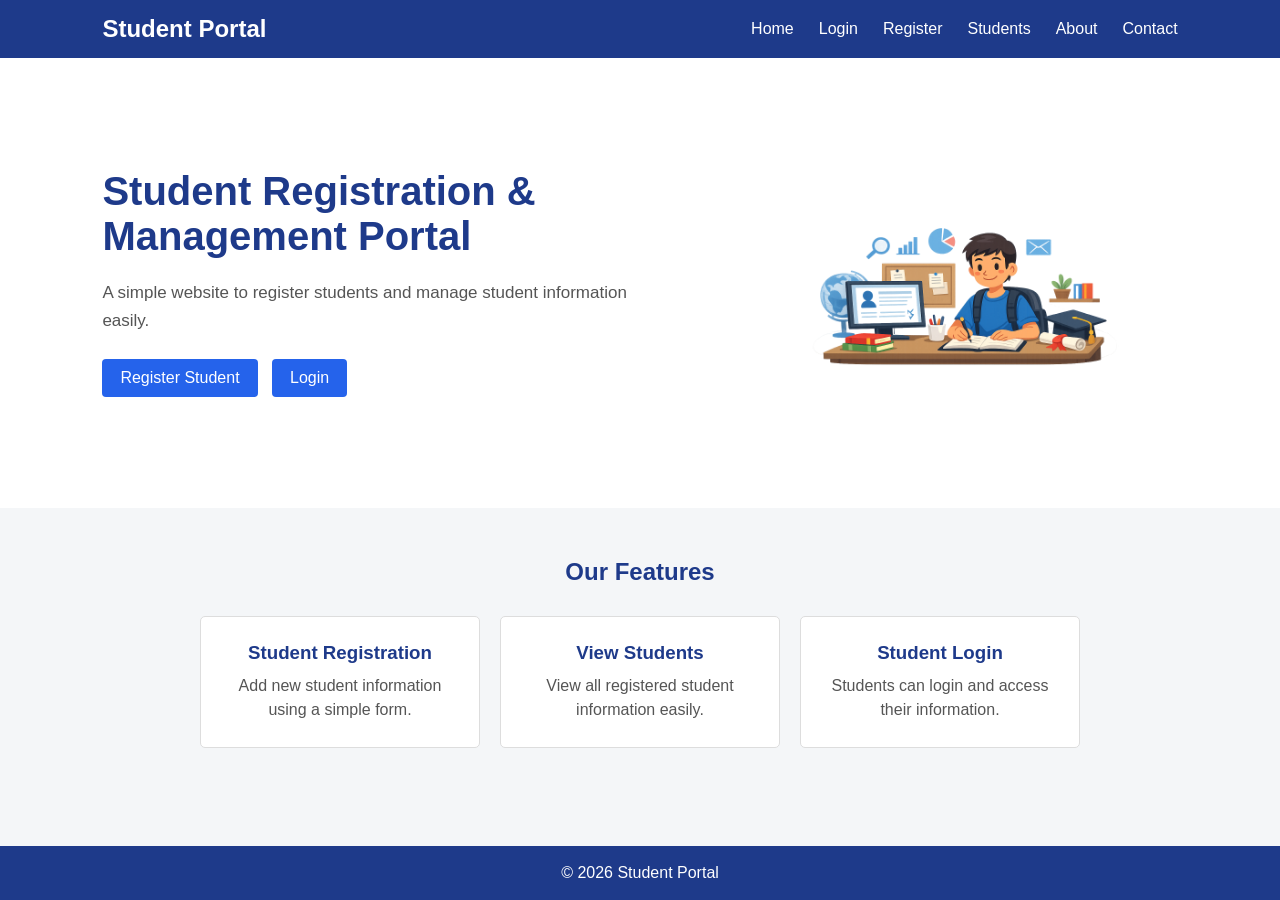
<file: index.html>
<!DOCTYPE html>
<html lang="en">
<head>
    <meta charset="UTF-8">
    <meta name="viewport" content="width=device-width, initial-scale=1.0">
    <title>Student Portal</title>
    <link rel="stylesheet" href="style.css">
</head>
<body>
    <header>
        <nav>
            <h2>Student Portal</h2>
            <ul>
                <li><a href="index.html">Home</a></li>
                <li><a href="login.html">Login</a></li>
                <li><a href="register.html">Register</a></li>
                <li><a href="students.html">Students</a></li>
                <li><a href="about.html">About</a></li>
                <li><a href="contact.html">Contact</a></li>
            </ul>
        </nav>
    </header>
    <main>
        <section class="hero">
            <div class="hero-text">
                <h1>Student Registration & Management Portal</h1>
                <p>A simple website to register students and manage student information easily.</p>
                <a href="register.html" class="btn">Register Student</a>
                <a href="login.html" class="btn">Login</a>
            </div>
            <div class="hero-image">
                <img src="logo.png" alt="Student Image">
            </div>
        </section>
        <section class="features">
            <h2>Our Features</h2>
            <div class="feature-box">
                <div class="card">
                    <h3>Student Registration</h3>
                    <p>Add new student information using a simple form.</p>
                </div>
                <div class="card">
                    <h3>View Students</h3>
                    <p>View all registered student information easily.</p>
                </div>
                <div class="card">
                    <h3>Student Login</h3>
                    <p>Students can login and access their information.</p>
                </div>
            </div>
        </section>
    </main>
    <footer>
        <p>&copy; 2026 Student Portal</p>
    </footer>
    <script src="script.js"></script>
</body>
</html>
</file>
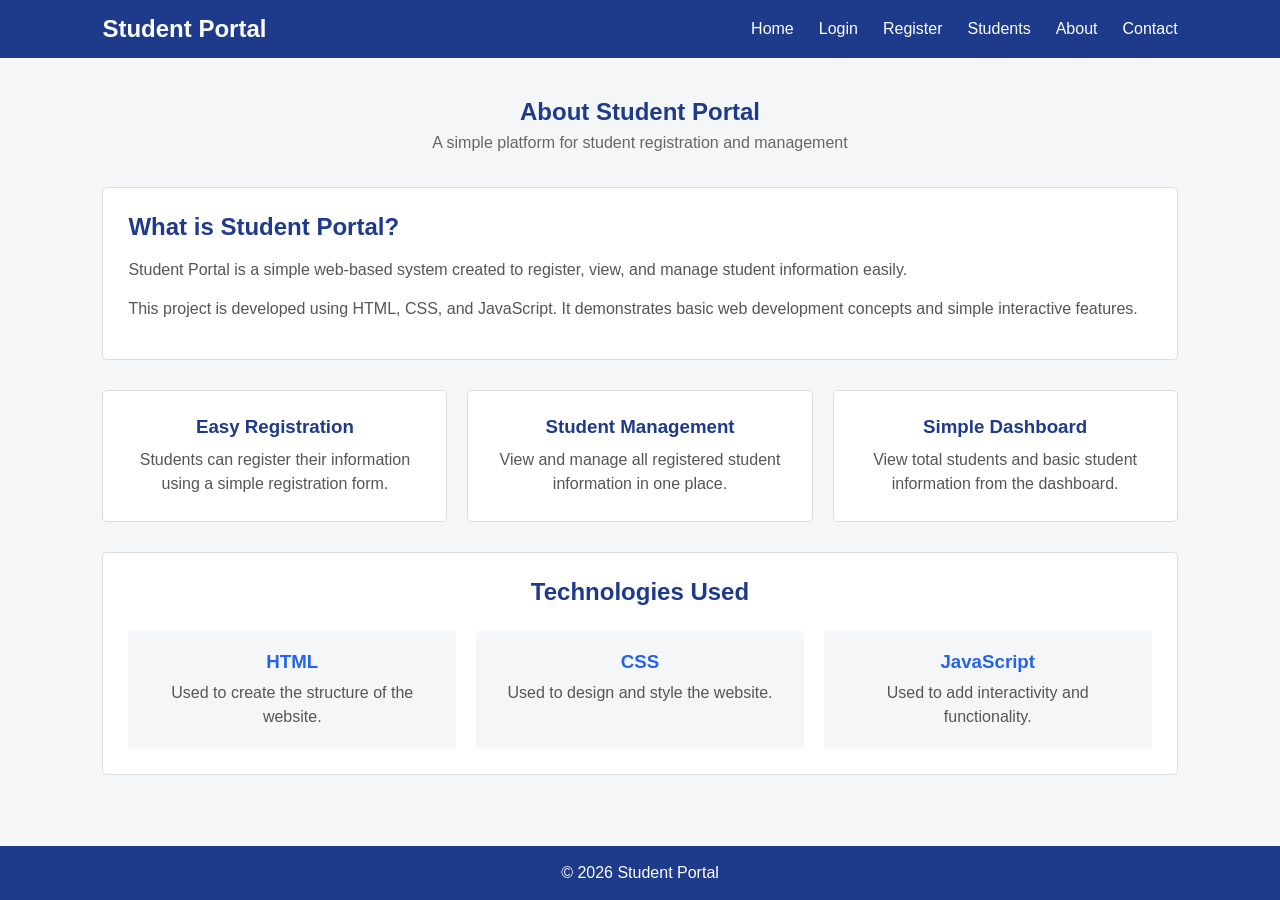
<file: about.html>
<!DOCTYPE html>
<html lang="en">
<head>
    <meta charset="UTF-8">
    <meta name="viewport" content="width=device-width, initial-scale=1.0">
    <title>About - Student Portal</title>
    <link rel="stylesheet" href="style.css">
</head>
<body>
    <header>
        <nav>
            <h2>Student Portal</h2>
            <ul>
                <li><a href="index.html">Home</a></li>
                <li><a href="login.html">Login</a></li>
                <li><a href="register.html">Register</a></li>
                <li><a href="students.html">Students</a></li>
                <li><a href="about.html">About</a></li>
                <li><a href="contact.html">Contact</a></li>
            </ul>
        </nav>
    </header>
    <main>
        <section class="about-page">
            <div class="about-title">
                <h1>About Student Portal</h1>
                <p>A simple platform for student registration and management</p>
            </div>
            <div class="about-box">
                <h2>What is Student Portal?</h2>
                <p>Student Portal is a simple web-based system created to register, view, and manage student information easily.</p>
                <p>This project is developed using HTML, CSS, and JavaScript. It demonstrates basic web development concepts and simple interactive features.</p>
            </div>
            <div class="about-features">
                <div class="about-card">
                    <h3>Easy Registration</h3>
                    <p>Students can register their information using a simple registration form.</p>
                </div>
                <div class="about-card">
                    <h3>Student Management</h3>
                    <p>View and manage all registered student information in one place.</p>
                </div>
                <div class="about-card">
                    <h3>Simple Dashboard</h3>
                    <p>View total students and basic student information from the dashboard.</p>
                </div>
            </div>
            <div class="technology-box">
                <h2>Technologies Used</h2>
                <div class="technology-list">
                    <div class="technology-item">
                        <h3>HTML</h3>
                        <p>Used to create the structure of the website.</p>
                    </div>
                    <div class="technology-item">
                        <h3>CSS</h3>
                        <p>Used to design and style the website.</p>
                    </div>
                    <div class="technology-item">
                        <h3>JavaScript</h3>
                        <p>Used to add interactivity and functionality.</p>
                    </div>
                </div>
            </div>
        </section>
    </main>
    <footer>
        <p>&copy; 2026 Student Portal</p>
    </footer>
    <script src="script.js"></script>
</body>
</html>
</file>
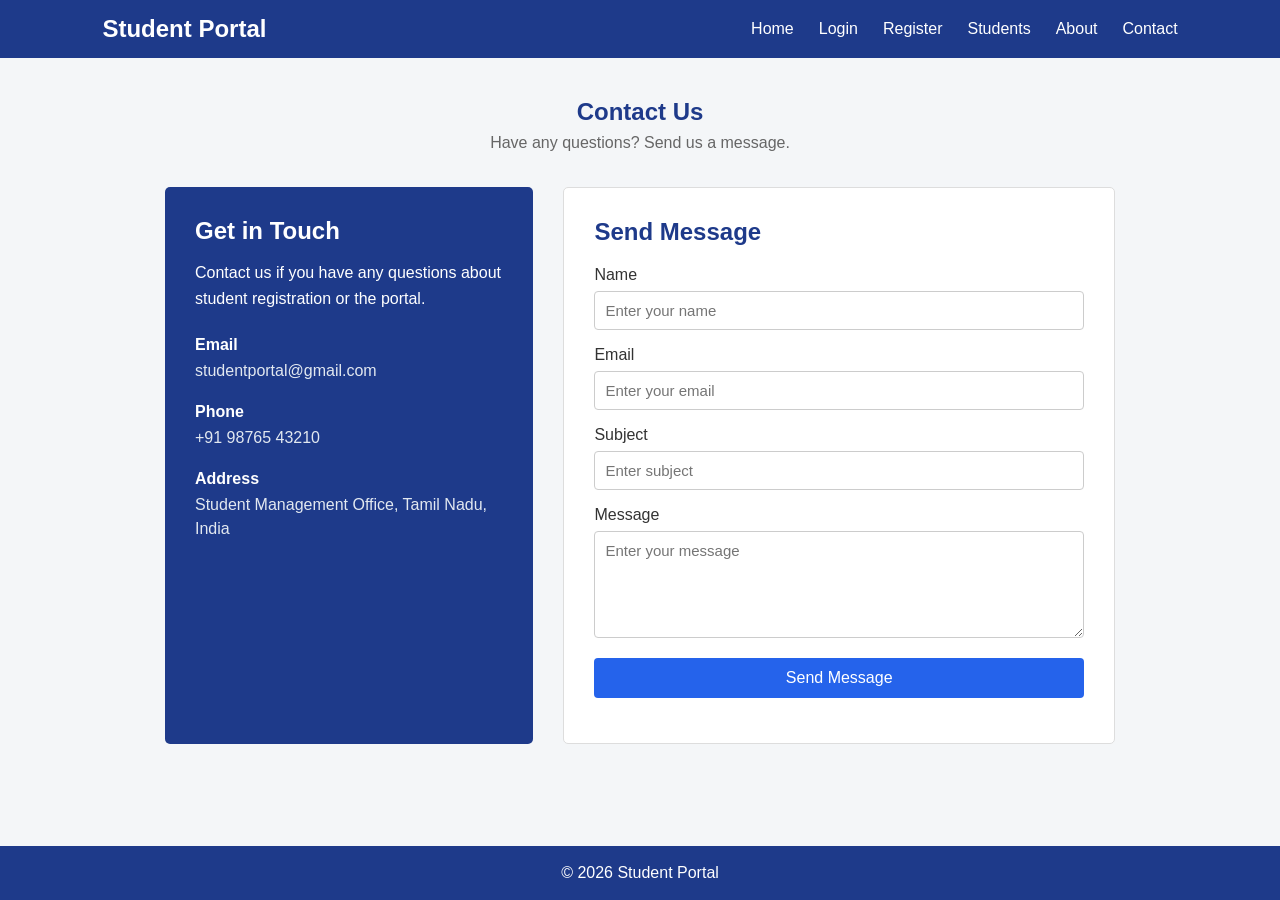
<file: contact.html>
<!DOCTYPE html>
<html lang="en">
<head>
    <meta charset="UTF-8">
    <meta name="viewport" content="width=device-width, initial-scale=1.0">
    <title>Contact - Student Portal</title>
    <link rel="stylesheet" href="style.css">
</head>
<body>
    <header>
        <nav>
            <h2>Student Portal</h2>
            <ul>
                <li><a href="index.html">Home</a></li>
                <li><a href="login.html">Login</a></li>
                <li><a href="register.html">Register</a></li>
                <li><a href="students.html">Students</a></li>
                <li><a href="about.html">About</a></li>
                <li><a href="contact.html">Contact</a></li>
            </ul>
        </nav>
    </header>
    <main>
        <section class="contact-section">
            <div class="contact-title">
                <h1>Contact Us</h1>
                <p>Have any questions? Send us a message.</p>
            </div>
            <div class="contact-container">
                <div class="contact-info">
                    <h2>Get in Touch</h2>
                    <p>Contact us if you have any questions about student registration or the portal.</p>
                    <div class="contact-item">
                        <h3>Email</h3>
                        <p>studentportal@gmail.com</p>
                    </div>
                    <div class="contact-item">
                        <h3>Phone</h3>
                        <p>+91 98765 43210</p>
                    </div>
                    <div class="contact-item">
                        <h3>Address</h3>
                        <p>Student Management Office, Tamil Nadu, India</p>
                    </div>
                </div>
                <div class="contact-form-box">
                    <h2>Send Message</h2>
                    <form id="contactForm">
                        <div class="contact-group">
                            <label for="contactName">Name</label>
                            <input type="text" id="contactName" placeholder="Enter your name">
                        </div>
                        <div class="contact-group">
                            <label for="contactEmail">Email</label>
                            <input type="email" id="contactEmail" placeholder="Enter your email">
                        </div>
                        <div class="contact-group">
                            <label for="contactSubject">Subject</label>
                            <input type="text" id="contactSubject" placeholder="Enter subject">
                        </div>
                        <div class="contact-group">
                            <label for="contactMessage">Message</label>
                            <textarea id="contactMessage" rows="5" placeholder="Enter your message"></textarea>
                        </div>
                        <button type="submit">Send Message</button>
                    </form>
                    <p id="contactFormMessage"></p>
                </div>
            </div>
        </section>
    </main>
    <footer>
        <p>&copy; 2026 Student Portal</p>
    </footer>
    <script src="script.js"></script>
</body>
</html>
</file>
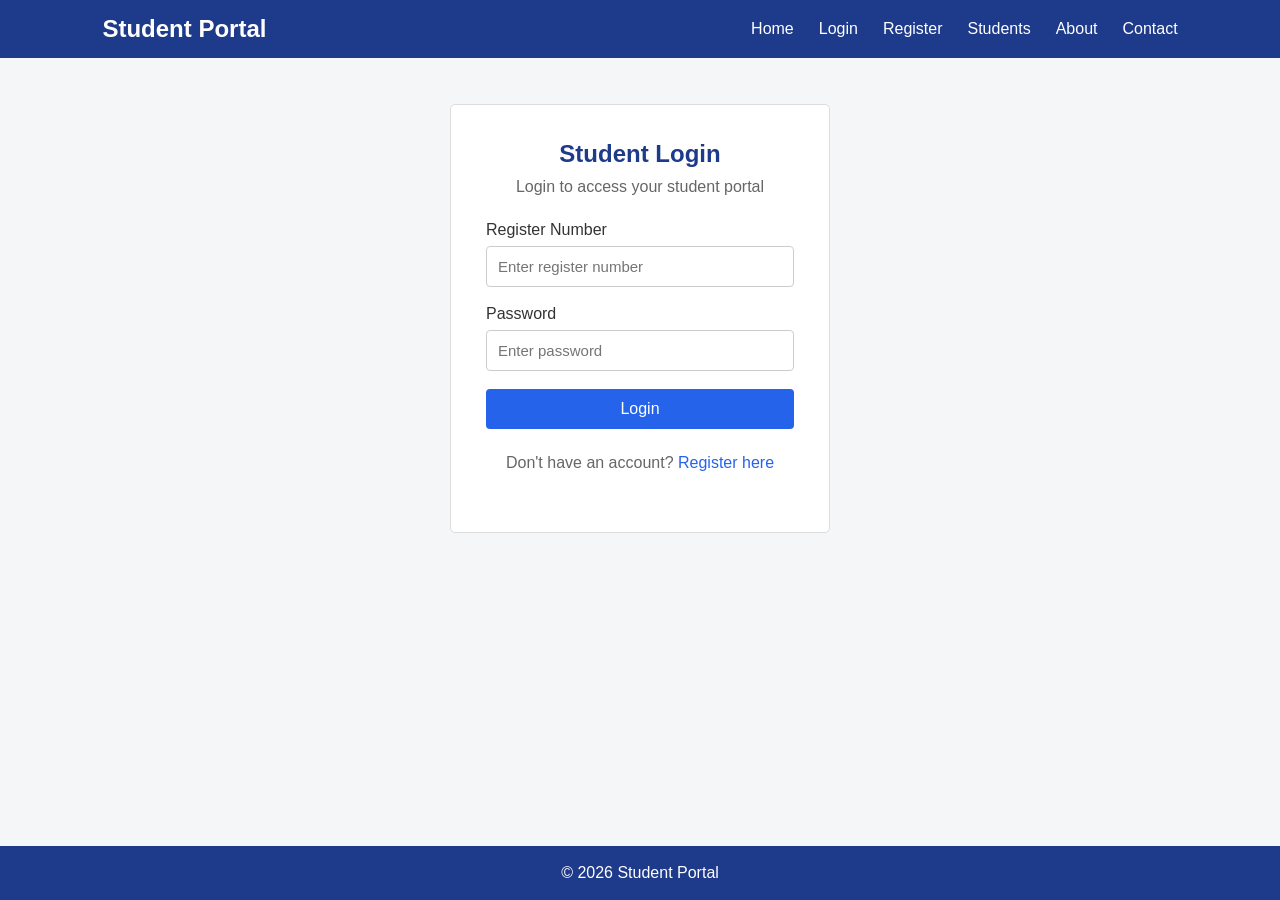
<file: login.html>
<!DOCTYPE html>
<html lang="en">
<head>
    <meta charset="UTF-8">
    <meta name="viewport" content="width=device-width, initial-scale=1.0">
    <title>Login - Student Portal</title>
    <link rel="stylesheet" href="style.css">
</head>
<body>
    <header>
        <nav>
            <h2>Student Portal</h2>
            <ul>
                <li><a href="index.html">Home</a></li>
                <li><a href="login.html">Login</a></li>
                <li><a href="register.html">Register</a></li>
                <li><a href="students.html">Students</a></li>
                <li><a href="about.html">About</a></li>
                <li><a href="contact.html">Contact</a></li>
            </ul>
        </nav>
    </header>
    <main>
        <section class="login-section">
            <div class="login-box">
                <h1>Student Login</h1>
                <p>Login to access your student portal</p>
                <form id="loginForm">
                    <div class="input-group">
                        <label for="loginRegister">Register Number</label>
                        <input type="text" id="loginRegister" placeholder="Enter register number">
                    </div>
                    <div class="input-group">
                        <label for="loginPassword">Password</label>
                        <input type="password" id="loginPassword" placeholder="Enter password">
                    </div>
                    <button type="submit">Login</button>
                </form>
                <p id="loginMessage"></p>
                <p class="register-text">Don't have an account? <a href="register.html">Register here</a></p>
            </div>
        </section>
    </main>
    <footer>
        <p>&copy; 2026 Student Portal</p>
    </footer>
    <script src="script.js"></script>
</body>
</html>
</file>
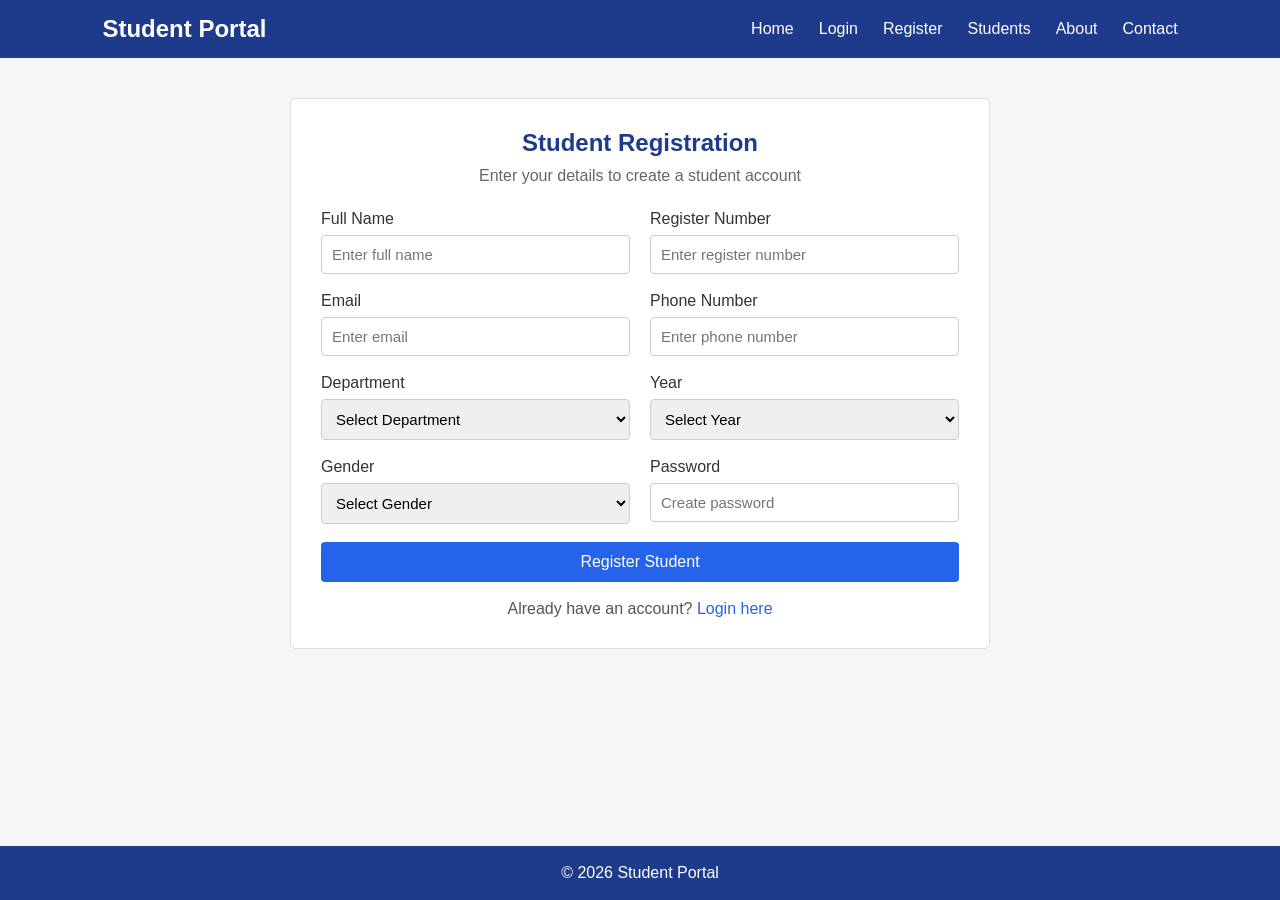
<file: register.html>
<!DOCTYPE html>
<html lang="en">
<head>
    <meta charset="UTF-8">
    <meta name="viewport" content="width=device-width, initial-scale=1.0">
    <title>Register - Student Portal</title>
    <link rel="stylesheet" href="style.css">
</head>
<body>
    <header>
        <nav>
            <h2>Student Portal</h2>
            <ul>
                <li><a href="index.html">Home</a></li>
                <li><a href="login.html">Login</a></li>
                <li><a href="register.html">Register</a></li>
                <li><a href="students.html">Students</a></li>
                <li><a href="about.html">About</a></li>
                <li><a href="contact.html">Contact</a></li>
            </ul>
        </nav>
    </header>
    <main>
        <section class="register-section">
            <div class="register-box">
                <h1>Student Registration</h1>
                <p class="register-description">Enter your details to create a student account</p>
                <form id="registerForm">
                    <div class="register-row">
                        <div class="form-group">
                            <label for="studentName">Full Name</label>
                            <input type="text" id="studentName" placeholder="Enter full name">
                        </div>
                        <div class="form-group">
                            <label for="registerNumber">Register Number</label>
                            <input type="text" id="registerNumber" placeholder="Enter register number">
                        </div>
                    </div>
                    <div class="register-row">
                        <div class="form-group">
                            <label for="studentEmail">Email</label>
                            <input type="email" id="studentEmail" placeholder="Enter email">
                        </div>
                        <div class="form-group">
                            <label for="phoneNumber">Phone Number</label>
                            <input type="tel" id="phoneNumber" placeholder="Enter phone number">
                        </div>
                    </div>
                    <div class="register-row">
                        <div class="form-group">
                            <label for="department">Department</label>
                            <select id="department">
                                <option value="">Select Department</option>
                                <option value="AI & DS">AI & DS</option>
                                <option value="CSE">CSE</option>
                                <option value="ECE">ECE</option>
                                <option value="EEE">EEE</option>
                                <option value="Mechanical">Mechanical</option>
                            </select>
                        </div>
                        <div class="form-group">
                            <label for="studentYear">Year</label>
                            <select id="studentYear">
                                <option value="">Select Year</option>
                                <option value="1st Year">1st Year</option>
                                <option value="2nd Year">2nd Year</option>
                                <option value="3rd Year">3rd Year</option>
                                <option value="4th Year">4th Year</option>
                            </select>
                        </div>
                    </div>
                    <div class="register-row">
                        <div class="form-group">
                            <label for="gender">Gender</label>
                            <select id="gender">
                                <option value="">Select Gender</option>
                                <option value="Male">Male</option>
                                <option value="Female">Female</option>
                                <option value="Other">Other</option>
                            </select>
                        </div>
                        <div class="form-group">
                            <label for="registerPassword">Password</label>
                            <input type="password" id="registerPassword" placeholder="Create password">
                        </div>
                    </div>
                    <button type="submit" class="register-btn">Register Student</button>
                </form>
                <p id="registerMessage"></p>
                <p class="login-text">Already have an account? <a href="login.html">Login here</a></p>
            </div>
        </section>
    </main>
    <footer>
        <p>&copy; 2026 Student Portal</p>
    </footer>
    <script src="script.js"></script>
</body>
</html>
</file>
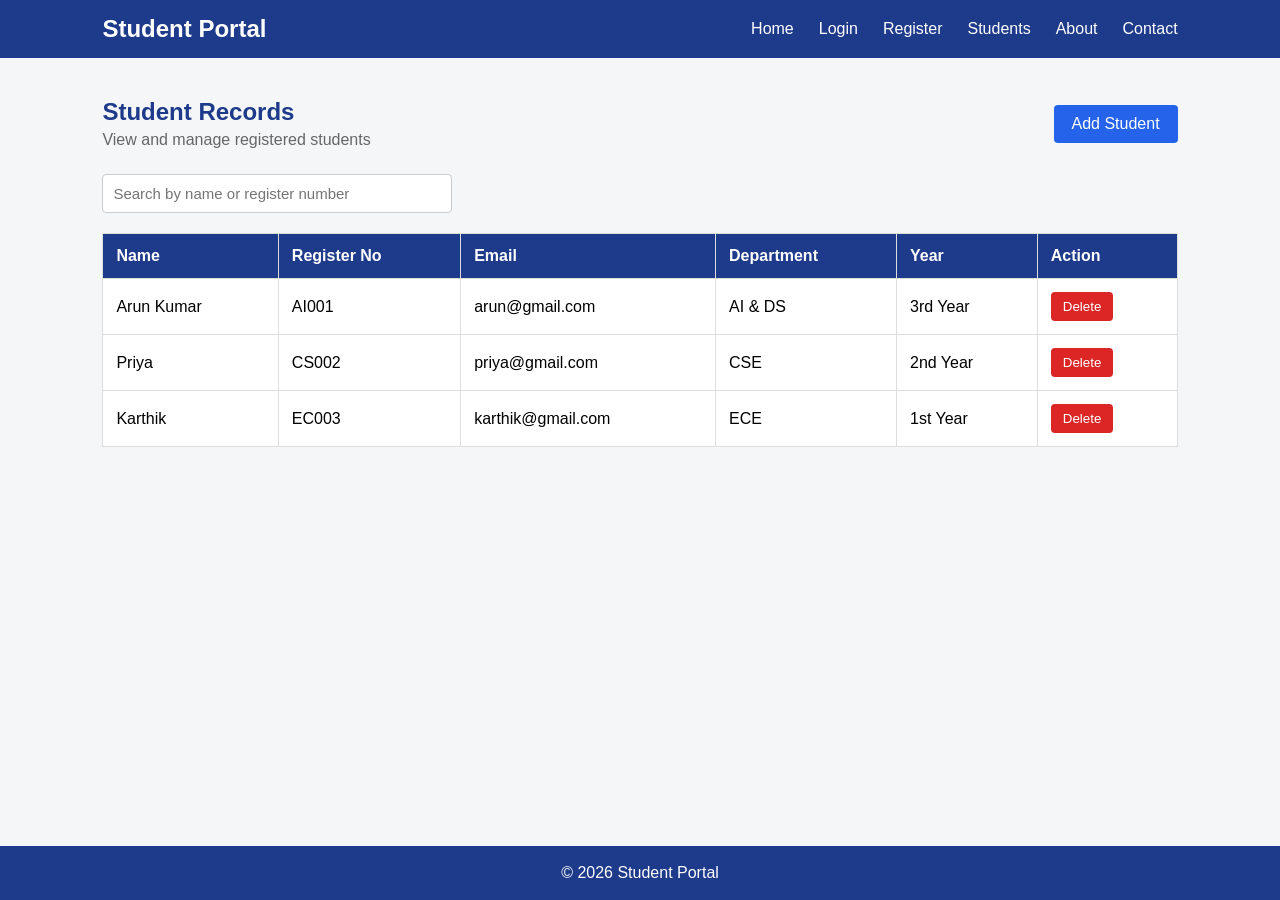
<file: students.html>
<!DOCTYPE html>
<html lang="en">
<head>
    <meta charset="UTF-8">
    <meta name="viewport" content="width=device-width, initial-scale=1.0">
    <title>Students - Student Portal</title>
    <link rel="stylesheet" href="style.css">
</head>
<body>
    <header>
        <nav>
            <h2>Student Portal</h2>
            <ul>
                <li><a href="index.html">Home</a></li>
                <li><a href="login.html">Login</a></li>
                <li><a href="register.html">Register</a></li>
                <li><a href="students.html">Students</a></li>
                <li><a href="about.html">About</a></li>
                <li><a href="contact.html">Contact</a></li>
            </ul>
        </nav>
    </header>
    <main>
        <section class="students-section">
            <div class="students-header">
                <div>
                    <h1>Student Records</h1>
                    <p>View and manage registered students</p>
                </div>
                <a href="register.html" class="add-student-btn">Add Student</a>
            </div>
            <div class="search-box">
                <input type="text" id="searchStudent" placeholder="Search by name or register number">
            </div>
            <div class="student-table">
                <table>
                    <thead>
                        <tr>
                            <th>Name</th>
                            <th>Register No</th>
                            <th>Email</th>
                            <th>Department</th>
                            <th>Year</th>
                            <th>Action</th>
                        </tr>
                    </thead>
                    <tbody id="studentTableBody">
                        <tr>
                            <td>Arun Kumar</td>
                            <td>AI001</td>
                            <td>arun@gmail.com</td>
                            <td>AI & DS</td>
                            <td>3rd Year</td>
                            <td><button class="delete-btn">Delete</button></td>
                        </tr>
                        <tr>
                            <td>Priya</td>
                            <td>CS002</td>
                            <td>priya@gmail.com</td>
                            <td>CSE</td>
                            <td>2nd Year</td>
                            <td><button class="delete-btn">Delete</button></td>
                        </tr>
                        <tr>
                            <td>Karthik</td>
                            <td>EC003</td>
                            <td>karthik@gmail.com</td>
                            <td>ECE</td>
                            <td>1st Year</td>
                            <td><button class="delete-btn">Delete</button></td>
                        </tr>
                    </tbody>
                </table>
            </div>
            <p id="studentMessage"></p>
        </section>
    </main>
    <footer>
        <p>&copy; 2026 Student Portal</p>
    </footer>
    <script src="script.js"></script>
</body>
</html>
</file>
<file: style.css>
* {
    margin: 0;
    padding: 0;
    box-sizing: border-box;
}

html,
body {
    height: 100%;
}

body {
    font-family: Arial, sans-serif;
    background-color: #f4f6f8;
    min-height: 100vh;
    display: flex;
    flex-direction: column;
}

main {
    flex: 1;
}

footer {
    background-color: #1e3a8a;
    color: white;
    text-align: center;
    padding: 18px;
    margin-top: auto;
}

header {
    background-color: #1e3a8a;
    padding: 15px 8%;
}

nav {
    display: flex;
    justify-content: space-between;
    align-items: center;
}

nav h2 {
    color: white;
}

nav ul {
    display: flex;
    list-style: none;
    gap: 25px;
}

nav ul li a {
    color: white;
    text-decoration: none;
}

nav ul li a:hover {
    text-decoration: underline;
}

.hero {
    min-height: 450px;
    display: flex;
    justify-content: space-between;
    align-items: center;
    padding: 50px 8%;
    background-color: white;
}

.hero-text {
    width: 50%;
}

.hero-text h1 {
    font-size: 40px;
    color: #1e3a8a;
    margin-bottom: 20px;
}

.hero-text p {
    font-size: 17px;
    line-height: 1.6;
    margin-bottom: 25px;
    color: #555;
}

.btn {
    display: inline-block;
    background-color: #2563eb;
    color: white;
    padding: 10px 18px;
    margin-right: 10px;
    text-decoration: none;
    border-radius: 4px;
}

.btn:hover {
    background-color: #1e40af;
}

.hero-image {
    width: 40%;
    text-align: center;
}

.hero-image img {
    width: 100%;
    max-width: 350px;
}

.features {
    padding: 50px 8%;
    text-align: center;
}

.features h2 {
    color: #1e3a8a;
    margin-bottom: 30px;
}

.feature-box {
    display: flex;
    justify-content: center;
    gap: 20px;
}

.card {
    width: 280px;
    background-color: white;
    padding: 25px;
    border: 1px solid #ddd;
    border-radius: 5px;
}

.card h3 {
    color: #1e3a8a;
    margin-bottom: 10px;
}

.card p {
    color: #555;
    line-height: 1.5;
}

@media (max-width: 768px) {
    nav {
        flex-direction: column;
        gap: 15px;
    }

    nav ul {
        gap: 12px;
        flex-wrap: wrap;
        justify-content: center;
    }

    .hero {
        flex-direction: column;
        text-align: center;
    }

    .hero-text {
        width: 100%;
    }

    .hero-text h1 {
        font-size: 30px;
    }

    .hero-image {
        width: 100%;
        margin-top: 30px;
    }

    .feature-box {
        flex-direction: column;
        align-items: center;
    }
}

.login-section {
    min-height: 520px;
    display: flex;
    justify-content: center;
    align-items: center;
    padding: 40px 20px;
}

.login-box {
    width: 380px;
    background-color: white;
    padding: 35px;
    border: 1px solid #ddd;
    border-radius: 5px;
}

.login-box h1 {
    text-align: center;
    color: #1e3a8a;
    margin-bottom: 10px;
}

.login-box > p {
    text-align: center;
    color: #666;
    margin-bottom: 25px;
}

.input-group {
    margin-bottom: 18px;
}

.input-group label {
    display: block;
    margin-bottom: 7px;
    color: #333;
}

.input-group input {
    width: 100%;
    padding: 11px;
    border: 1px solid #ccc;
    border-radius: 4px;
    font-size: 15px;
}

.input-group input:focus {
    outline: none;
    border-color: #2563eb;
}

.login-box button {
    width: 100%;
    padding: 11px;
    background-color: #2563eb;
    color: white;
    border: none;
    border-radius: 4px;
    font-size: 16px;
    cursor: pointer;
}

.login-box button:hover {
    background-color: #1e40af;
}

#loginMessage {
    text-align: center;
    margin-top: 15px;
    font-weight: bold;
}

.register-text {
    text-align: center;
    margin-top: 20px;
}

.register-text a {
    color: #2563eb;
    text-decoration: none;
}

.register-text a:hover {
    text-decoration: underline;
}

.register-section {
    padding: 40px 20px;
    display: flex;
    justify-content: center;
    align-items: center;
}

.register-box {
    width: 700px;
    background-color: white;
    padding: 30px;
    border: 1px solid #ddd;
    border-radius: 5px;
}

.register-box h1 {
    text-align: center;
    color: #1e3a8a;
    margin-bottom: 10px;
}

.register-description {
    text-align: center;
    color: #666;
    margin-bottom: 25px;
}

.register-row {
    display: flex;
    gap: 20px;
    margin-bottom: 18px;
}

.form-group {
    width: 100%;
}

.form-group label {
    display: block;
    margin-bottom: 7px;
    color: #333;
}

.form-group input,
.form-group select {
    width: 100%;
    padding: 10px;
    border: 1px solid #ccc;
    border-radius: 4px;
    font-size: 15px;
}

.form-group input:focus,
.form-group select:focus {
    outline: none;
    border-color: #2563eb;
}

.register-btn {
    width: 100%;
    padding: 11px;
    background-color: #2563eb;
    color: white;
    border: none;
    border-radius: 4px;
    font-size: 16px;
    cursor: pointer;
}

.register-btn:hover {
    background-color: #1e40af;
}

#registerMessage {
    text-align: center;
    margin-top: 15px;
    font-weight: bold;
}

.login-text {
    text-align: center;
    margin-top: 18px;
    color: #555;
}

.login-text a {
    color: #2563eb;
    text-decoration: none;
}

.login-text a:hover {
    text-decoration: underline;
}

@media (max-width: 700px) {
    .register-box {
        width: 100%;
    }

    .register-row {
        flex-direction: column;
        gap: 15px;
    }
}

.students-section {
    padding: 40px 8%;
}

.students-header {
    display: flex;
    justify-content: space-between;
    align-items: center;
    margin-bottom: 25px;
}

.students-header h1 {
    color: #1e3a8a;
    margin-bottom: 5px;
}

.students-header p {
    color: #666;
}

.add-student-btn {
    background-color: #2563eb;
    color: white;
    padding: 10px 18px;
    text-decoration: none;
    border-radius: 4px;
}

.add-student-btn:hover {
    background-color: #1e40af;
}

.search-box {
    margin-bottom: 20px;
}

.search-box input {
    width: 350px;
    padding: 10px;
    border: 1px solid #ccc;
    border-radius: 4px;
    font-size: 15px;
}

.student-table {
    overflow-x: auto;
}

.student-table table {
    width: 100%;
    border-collapse: collapse;
    background-color: white;
}

.student-table th,
.student-table td {
    padding: 13px;
    text-align: left;
    border: 1px solid #ddd;
}

.student-table th {
    background-color: #1e3a8a;
    color: white;
}

.student-table tr:hover {
    background-color: #f1f5f9;
}

.delete-btn {
    background-color: #dc2626;
    color: white;
    padding: 7px 12px;
    border: none;
    border-radius: 4px;
    cursor: pointer;
}

.delete-btn:hover {
    background-color: #b91c1c;
}

#studentMessage {
    text-align: center;

    margin-top: 20px;

    color: #666;
}

@media (max-width: 700px) {

    .students-header {
        flex-direction: column;
        align-items: flex-start;
        gap: 15px;
    }

    .search-box input {
        width: 100%;
    }

}

.about-page {
    padding: 40px 8%;
}

.about-title {
    text-align: center;

    margin-bottom: 35px;
}

.about-title h1 {
    color: #1e3a8a;

    margin-bottom: 8px;
}

.about-title p {
    color: #666;
}

.about-box {
    background-color: white;
    padding: 25px;
    border: 1px solid #ddd;
    border-radius: 5px;
    margin-bottom: 30px;
}

.about-box h2 {
    color: #1e3a8a;
    margin-bottom: 15px;
}

.about-box p {
    color: #555;
    line-height: 1.7;
    margin-bottom: 12px;
}

.about-features {
    display: flex;
    gap: 20px;
    margin-bottom: 30px;
}

.about-card {
    width: 100%;
    background-color: white;
    padding: 25px;
    border: 1px solid #ddd;
    border-radius: 5px;
    text-align: center;
}

.about-card h3 {
    color: #1e3a8a;
    margin-bottom: 10px;
}

.about-card p {
    color: #555;
    line-height: 1.5;
}

.technology-box {
    background-color: white;
    padding: 25px;
    border: 1px solid #ddd;
    border-radius: 5px;
}

.technology-box h2 {
    color: #1e3a8a;
    text-align: center;
    margin-bottom: 25px;
}

.technology-list {
    display: flex;
    gap: 20px;
}

.technology-item {
    width: 100%;
    background-color: #f4f6f8;
    padding: 20px;
    border-radius: 4px;
    text-align: center;
}

.technology-item h3 {
    color: #2563eb;
    margin-bottom: 8px;
}

.technology-item p {
    color: #555;
    line-height: 1.5;
}

@media (max-width: 700px) {
    .about-features {
        flex-direction: column;
    }
    .technology-list {
        flex-direction: column;
    }
}

.contact-section {
    padding: 40px 8%;
}

.contact-title {
    text-align: center;
    margin-bottom: 35px;
}

.contact-title h1 {
    color: #1e3a8a;
    margin-bottom: 8px;
}

.contact-title p {
    color: #666;
}

.contact-container {
    display: flex;
    gap: 30px;
    max-width: 950px;
    margin: auto;
}

.contact-info {
    width: 40%;
    background-color: #1e3a8a;
    color: white;
    padding: 30px;
    border-radius: 5px;
}

.contact-info h2 {
    margin-bottom: 15px;
}

.contact-info > p {
    line-height: 1.6;
    margin-bottom: 25px;
}

.contact-item {
    margin-bottom: 20px;
}

.contact-item h3 {
    font-size: 16px;
    margin-bottom: 5px;
}

.contact-item p {
    color: #e2e8f0;
    line-height: 1.5;
}

.contact-form-box {
    width: 60%;
    background-color: white;
    padding: 30px;
    border: 1px solid #ddd;
    border-radius: 5px;
}

.contact-form-box h2 {
    color: #1e3a8a;
    margin-bottom: 20px;
}

.contact-group {
    margin-bottom: 16px;
}

.contact-group label {
    display: block;
    margin-bottom: 7px;
    color: #333;
}

.contact-group input,
.contact-group textarea {
    width: 100%;
    padding: 10px;
    border: 1px solid #ccc;
    border-radius: 4px;
    font-family: Arial, sans-serif;
    font-size: 15px;
}

.contact-group input:focus,
.contact-group textarea:focus {
    outline: none;
    border-color: #2563eb;
}

.contact-group textarea {
    resize: vertical;
}

.contact-form-box button {
    width: 100%;
    padding: 11px;
    background-color: #2563eb;
    color: white;
    border: none;
    border-radius: 4px;
    font-size: 16px;
    cursor: pointer;
}

.contact-form-box button:hover {
    background-color: #1e40af;
}

#contactFormMessage {
    text-align: center;
    margin-top: 15px;
    font-weight: bold;
}

@media (max-width: 700px) {
    .contact-container {
        flex-direction: column;
    }
    .contact-info,
    .contact-form-box {
        width: 100%;
    }
}
</file>
